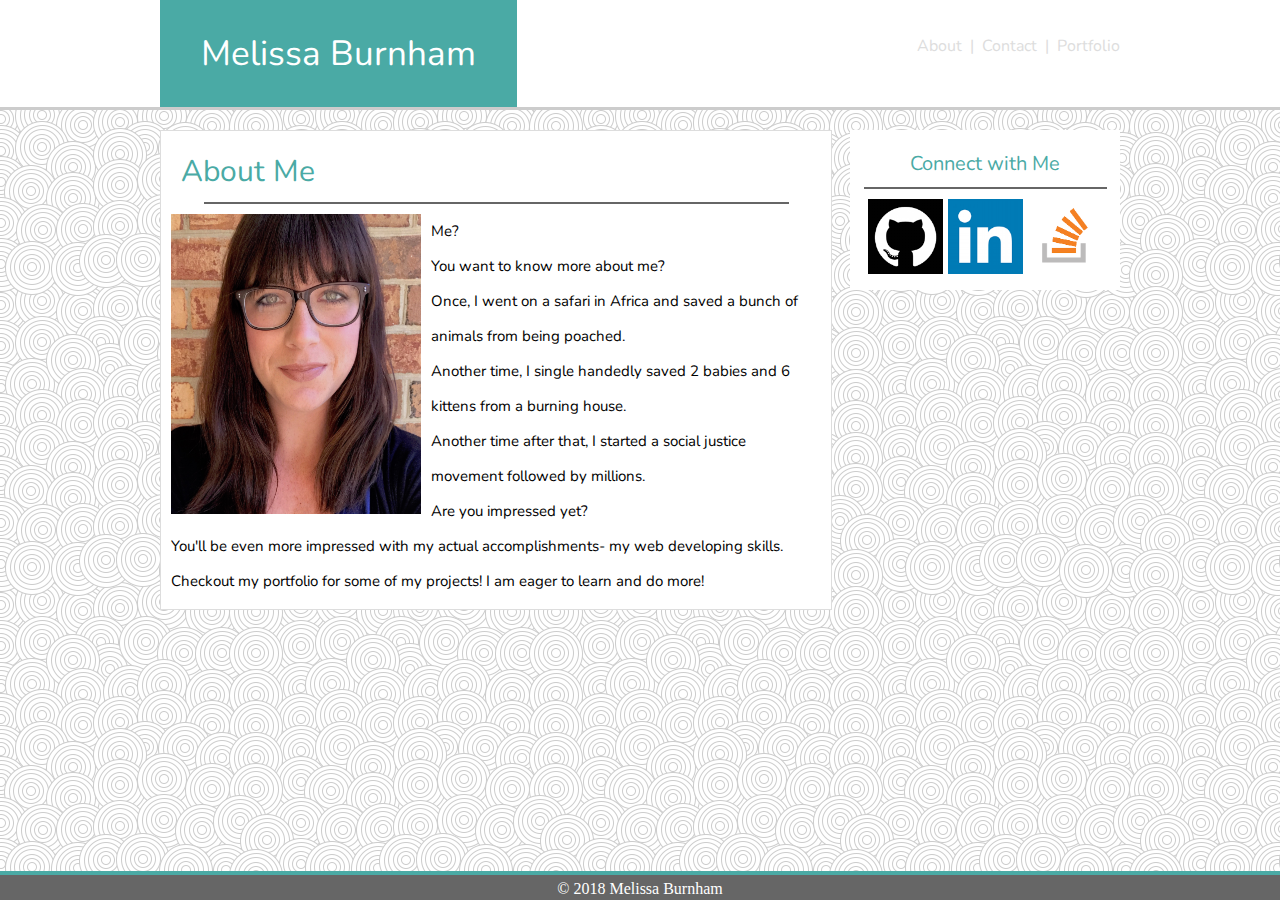
<file: index.html>
<!DOCTYPE html>
<html lang="en">
<head>
	<meta charset="UTF-8">
	<meta name="viewport" content="width=device-width, initial-scale=1">
	<title>Melissa Burnham | About</title>
	<link rel="icon" type="image/ico" href="assets/images/favicon.ico">
	<link rel="stylesheet" type="text/css" href="assets/css/reset.css">
	<link rel="stylesheet" type="text/css" href="assets/css/style.css">
	<link href="https://fonts.googleapis.com/css?family=Nunito" rel="stylesheet">
</head>

<body>
	<header class="headersection mobile-collapse">
		<div class="container">
				<h2 id="headername">Melissa Burnham</h2>
				<nav>
					<ul class="navigation mobile-collapse">
						<li><a href="index.html">About |    </a></li>
						<li><a href="contact.html">Contact |    </a></li>
						<li><a href="portfolio.html">Portfolio</a></li>
					</ul>
				</nav>
		</div>
	</header>
		
	<div class="container">
		<section class="mainsection">
			<h1 class="pagetitle">About Me</h1>
			
			<hr class="linebreak">	

			<img id="me" src="assets/images/Me3.JPG" alt="Me" width="250" height="300">

			<p>Me?
				<br>
			 You want to know more about me?  
				<br>
			Once, I went on a safari in Africa and saved a bunch of animals from being poached. 
				<br>
			Another time, I single handedly saved 2 babies and 6 kittens from a burning house. 
				<br>
			Another time after that, I started a social justice movement followed by millions. 
				<br>
			Are you impressed yet?
				<br>
			You'll be even more impressed with my actual accomplishments- my web developing skills.
			Checkout my portfolio for some of my projects! I am eager to learn and do more!  

			</p>
		</section>


		<aside class="connect">

			<h3>Connect with Me</h3>

			<hr class="linebreak">

			<a href="https://github.com/melissarburnham" target="_blank">
				<img src="assets/images/github.jpg" alt="github" width="75" height="75"></a>
			<a href="https://www.linkedin.com/in/melissa-burnham-06289b134" target="_blank">
				<img src="assets/images/linkedin.jpg" alt="linkedin" width="75" height="75"></a>
			<a href="https://stackoverflow.com/story/melissarburnham" target="_blank">
				<img src="assets/images/stackoverflow.jpg" alt="stackoverflow" width="75" height="75"></a>

		</aside> 

			<div class="push"></div>

	</div>
		
		<!--footer-->
		<footer class="footer">  &copy; 2018 Melissa Burnham</footer>
</body>	

</html>
</file>
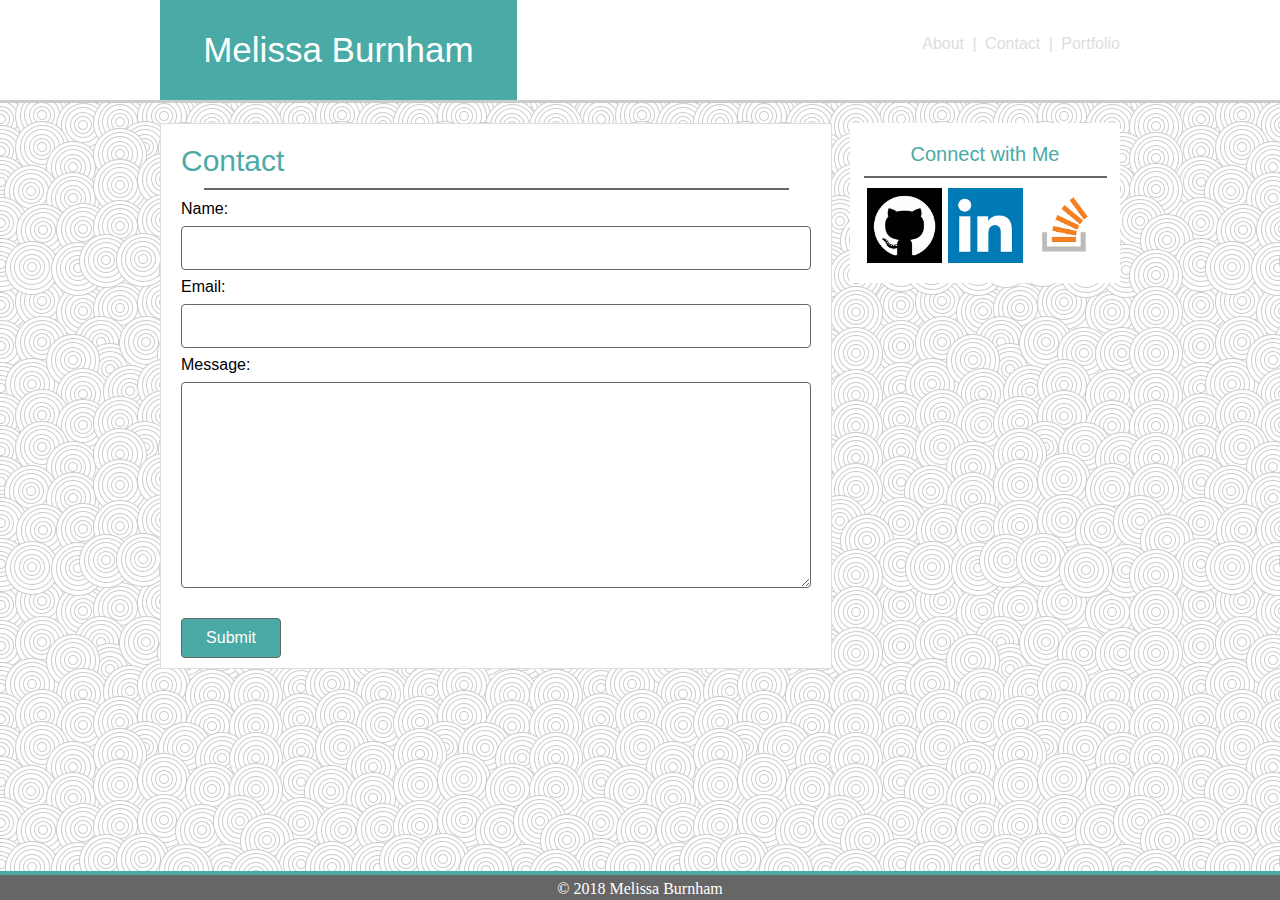
<file: contact.html>
<!DOCTYPE html>
<html lang="en">
<head>
	<meta charset="UTF-8">
	<meta name="viewport" content="width=device-width, initial-scale=1">
	<title>Melissa Burnham | Contact</title>
	<link rel="icon" type="image/ico" href="assets/images/favicon.ico">
	<link rel="stylesheet" type="text/css" href="assets/css/style.css">
	<link rel="stylesheet" type="text/css" href="assets/css/reset.css">
</head>

<body>
	<header class="headersection">
		<div class="container">
				<h2 id="headername">Melissa Burnham</h2>
				<nav>
					<ul class="navigation">
						<li><a href="index.html">About |    </a></li>
						<li><a href="contact.html">Contact |    </a></li>
						<li><a href="portfolio.html">Portfolio</a></li>
					</ul>
				</nav>
		</div>

	</header>

	<div class="container">
		<section class="mainsection">
			<h1 class="pagetitle">Contact</h1>

			<hr class="linebreak">	

		<!--form for contact-->
			<form action="/action_page.php">
				Name: <br>
				<input type="text" name="fullname">
				<br>
				Email: <br>
				<input type="text" name="email">
				<br>
				Message: <br>
				<textarea name="Message" rows="10" cols="30"></textarea>
				<br><br>
				<input type="submit" name="Submit">
			</form>
		</section>	



	<!--Connect wit me info-->
		<aside class="connect">

				<h3>Connect with Me</h3>

				<hr class="linebreak">

				<a href="https://github.com/melissarburnham" target="_blank">
					<img src="assets/images/github.jpg" alt="github" width="75" height="75"></a>
				<a href="https://www.linkedin.com/in/melissa-burnham-06289b134" target="_blank">
					<img src="assets/images/linkedin.jpg" alt="linkedin" width="75" height="75"></a>
				<a href="https://stackoverflow.com/story/melissarburnham" target="_blank">
					<img src="assets/images/stackoverflow.jpg" alt="stackoverflow" width="75" height="75"></a>

			</aside> 

			<div class="push"></div>

		</div>
		
		<footer class="footer">  &copy; 2018 Melissa Burnham</footer>

</body>
	
</html>
</file>
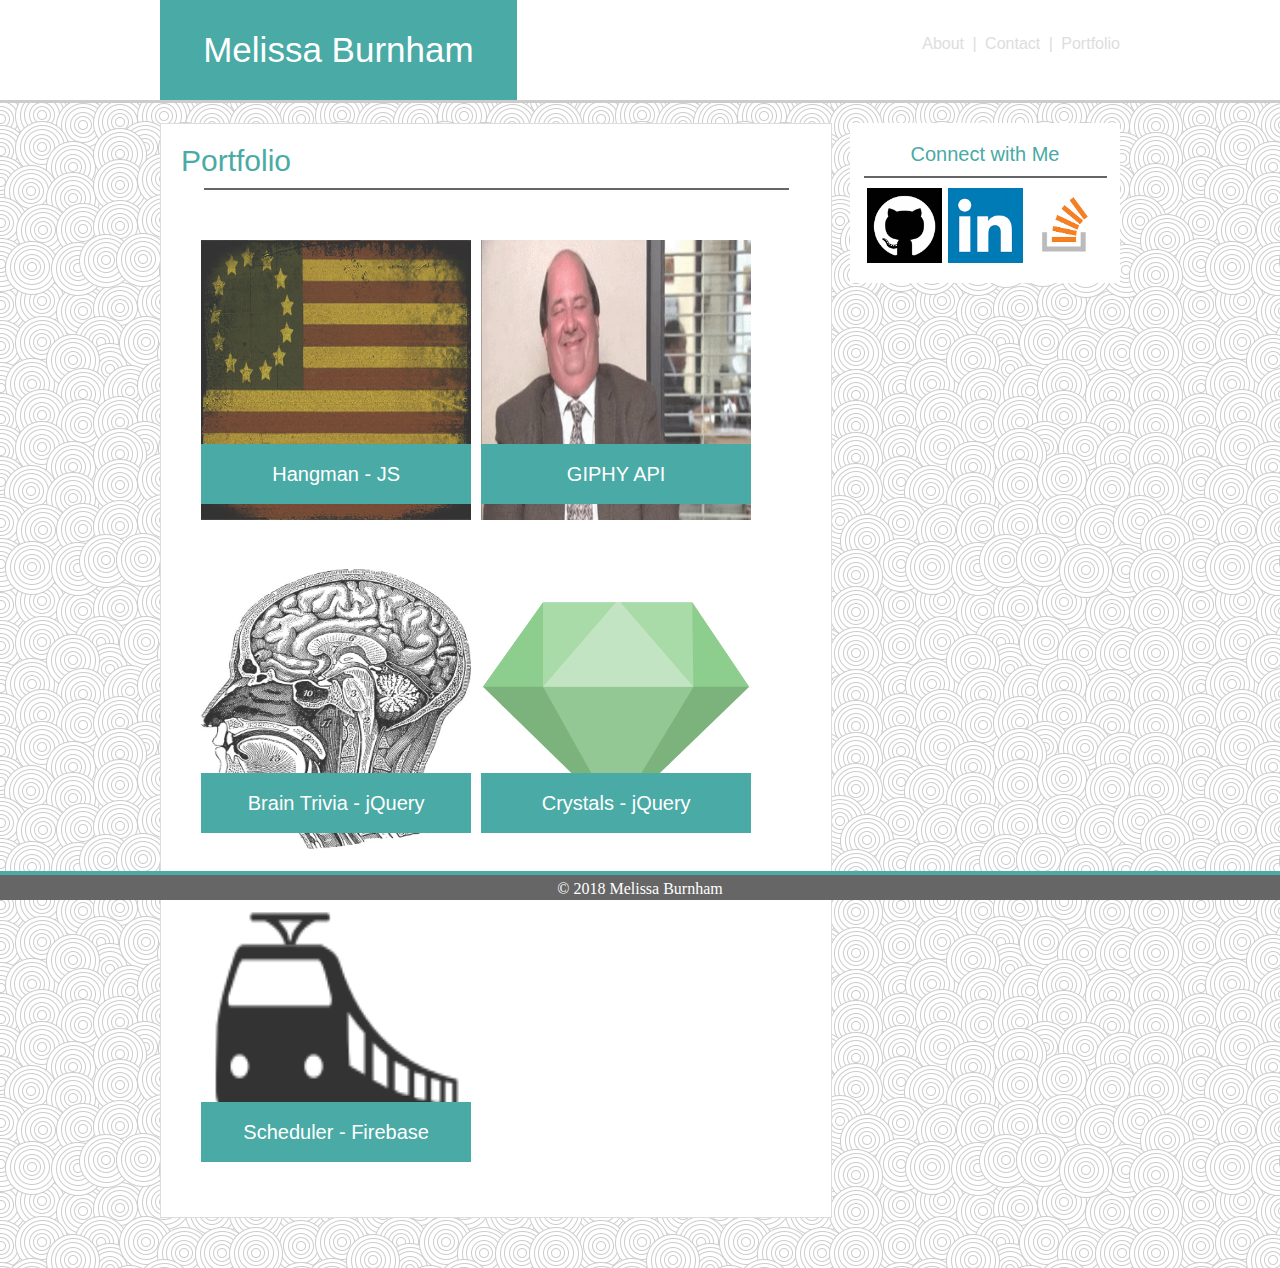
<file: portfolio.html>
<!DOCTYPE html>
<html lang="en">
<head>
	<meta charset="UTF-8">
	<meta name="viewport" content="width=device-width, initial-scale=1">
	<title>Melissa Burnham | Portfolio</title>
	<link rel="icon" type="image/ico" href="assets/images/favicon.ico">
	<link rel="stylesheet" type="text/css" href="assets/css/reset.css">
	<link rel="stylesheet" type="text/css" href="assets/css/style.css">
	
</head>

<body>
	<header class="headersection">
		<div class="container">
			<h2 id="headername">Melissa Burnham</h2>
				<nav>
					<ul class="navigation">
						<li><a href="index.html">About |    </a></li>
						<li><a href="contact.html">Contact |    </a></li>
						<li><a href="portfolio.html">Portfolio</a></li>
					</ul>
				</nav>
		</div>		
	</header>

<div class="container">
    <section class="mainsection">
		<h1 class="pagetitle">Portfolio</h1>

		<hr class="linebreak">

			<div class="portfoliopics">
				<div class="work" id="projectone">
					<a href="https://melissarburnham.github.io/Hangman-Game/" target="_blank"><img src="assets/images/flag.jpg" class="img-responsive" alt="item1" width="280" height="280">	 
									</a>

					<h3>Hangman - JS</h3>
				</div>

				<div class="work" id="projecttwo">
					<a href="https://melissarburnham.github.io/Gif-tastic/" target="_blank"><img src="assets/images/API.gif" class="img-responsive" alt="item4" width="280" height="280">	 
					</a>

					<h3>GIPHY API</h3>
				</div>

				<div class="work" id="projectthree">
					<a href="https://melissarburnham.github.io/Brain-Trivia-Game/" target="_blank"><img src="assets/images/brain.jpg" class="img-responsive" alt="item3" width="280" height="280">	 
					</a>

					<h3>Brain Trivia - jQuery</h3>
				</div>

				<div class="work" id="projectfour">
					<a href="https://melissarburnham.github.io/Crystals-Collector/" target="_blank"><img src="assets/images/crystal.jpg" class="img-responsive" alt="item2" width="280" height="280">	 
					</a>

					<h3>Crystals - jQuery</h3>
				</div>

				<div class="work" class="projectfive">
					<a href="https://melissarburnham.github.io/Train-Scheduler/" target="_blank"><img src="assets/images/train.jpg" class="img-responsive" alt="item5" width="280" height="280">	 
					</a>

					<h3 class="projectfive">Scheduler - Firebase</h3>
				</div>
			</div>
	</section>	
		

			<!--connect with me box -->
			<aside class="connect">

				<h3>Connect with Me</h3>

				<hr class="linebreak">

				<a href="https://github.com/melissarburnham" target="_blank">
					<img src="assets/images/github.jpg" alt="github" width="75" height="75"></a>
				<a href="https://www.linkedin.com/in/melissa-burnham-06289b134" target="_blank">
					<img src="assets/images/linkedin.jpg" alt="linkedin" width="75" height="75"></a>
				<a href="https://stackoverflow.com/story/melissarburnham" target="_blank">
					<img src="assets/images/stackoverflow.jpg" alt="stackoverflow" width="75" height="75"></a>
			</aside> 

			<div class="push"></div>

			</div>
</div>			
		
		<!--footer-->	
		<footer class="footer">  &copy; 2018 Melissa Burnham</footer>

</body>
	
</html>
</file>
<file: assets/css/style.css>
.container {
	width: 960px;
	margin: 0 auto;
	overflow: auto;
	font-family: 'Nunito', sans-serif;
}

#headername {
	background-color: #4aaaa5;
	width: 33%;
	float: left;
	padding: 30px 20px;
	text-align: center;
	color: white;
	font-size: 35px;
}

.headersection {
	background-color: #ffffff;
	margin-bottom: 20px;
	border-bottom: 3px solid #cccccc;
}

.navigation {
	background-color: #ffffff;
	margin-top: 35px;
	word-spacing: 4px;
}

a:hover {
	color: #4aaaa5;
}

a {
	text-decoration: none;
	color: #dddddd;
}

h1 {
	clear: both;
	padding: 10px;
}

body {
	background-image: url('../images/swirl_pattern.jpg');
	height: 100%;
	position: relative;
}

ul {
	list-style-type: none;
	float: right;
}

 li {
	display: inline;
 }

.mainsection {
	background-color: #ffffff;
	width: 650px;
	float: left;
	margin-right: 18px;
	padding: 10px;
	border: 1px solid #dddddd;
	margin-bottom: 50px;
}
.connect{
	width: 270px;
	height: 150px;
	background-color:#ffffff;
	float:left;
	text-align: center;
	font-size: 20px;
	padding-top: 10px;
}

.pagetitle {
	font-size: 30px;
	color: #4aaaa5;
}

#me{
	float: left;
	padding-right: 10px;
}

p{
	line-height: 35px;
	font-size: 15px;
}

h3{
	font-size: 20px;
	color: #4aaaa5;
	padding: 10px;
}

form{
	margin-left: 10px;
	margin-right: 10px;
}

input[type=text] {
	width: 100%;
    padding: 12px 20px;
    margin: 8px 0;
    box-sizing: border-box;
    border: 1px solid #666666;
    border-radius: 4px;
}

textarea {
	width: 100%;
    padding: 12px 20px;
    margin: 8px 0;
    box-sizing: border-box;
    border: 1px solid #666666;
    border-radius: 4px;
}

input[type=submit] {
	border: 1px solid #666666;
	border-radius: 4px;
	background-color: #4aaaa5;
	color: #ffffff;
	padding: 5px;
	width: 100px;
	height: 40px;
}

.work {
  position: relative;
  float: left;
  width: 270px;
  margin: 20px 0px 25px 10px;
  overflow: auto;

}

.work img {
  width: 100%;
  border: 0 none;
  opacity: 0.8;
}

.work h3 {
  position: absolute;
  bottom: 20px;
  width: 89%;
  padding: 15px;
  margin-bottom: 0;
  font-weight: 300;
  line-height: 30px;
  color: #fff;
  text-align: center;
  background: #4aaaa5;
  border-bottom: 0;
}

.portfoliopics {
	padding:20px;
	position: relative;
}


.linebreak {
	border: none;
	border-bottom: 2px solid #666666;
	width: 90%;
	margin: 0 auto;
	margin-bottom: 10px;
}

.footer {
	text-align: center;
	color: white;
	height: 20px;
	width: 100%;
	background-color: #666666;
	left: 0;
	bottom: 0;
	border-top: 4px solid #4aaaa5;
	padding-top: 5px;
	position: fixed;
	clear: both;
	margin-top: 80px;
}

@media screen and (max-width: 980px) {

.container, 
#me, 
.pagetitle,
 .linebreak {
	clear: both;
	float: none;
	width: auto;
}	

#headername {
	width: 50%;
}

.navigation {
	font-size: 20px;
	text-align: center;
	margin-top: 30px;
	margin-right:30px;
}

.mainsection {
	width: 50%;
	float: left;
	margin-left: 100px;
	margin-right: 5px;
}

.connect {
	width: 33%;
	float: left;
	margin-left: 5px;
}

.work {
	float: right;
	display: block;
	margin-right: 40px;
}
  
}

@media screen and (max-width: 768px) {

.container, 
#me, 
.mainsection, 
.connect, 
.pagetitle, 
.linebreak {
	clear: both;
	float: none;
	width: auto;
}

.mainsection, .connect {
	margin: 5px 5px 5px 5px;
}

 #me {
 	float: left;
 }

#headername {
	width: 50%;
}

.navigation {
	font-size: 20px;
	text-align: center;
	margin-top: 30px;
	margin-right:30px;
}

.work { 
	float: left;
}

.mainsection {
	width: 100%;
	max-width: 725px;
}

.mainsection:after {
  content: "";
  display: table;
  clear: both;
}

.connect {
	margin-bottom: 30px;
	margin-top: 30px;
}
  
}
@media screen and (max-width: 640px) {

.container, 
p, 
.mainsection, 
.headersection, 
.nav, 
.connect, 
.pagetitle, 
.linebreak, 
.navigation, 
#headername  {
	clear: both;
	float: none;
	width: auto;
}

.mainsection, .connect {
	margin: 5px 5px 5px 5px;
}

.navigation  {
	font-size: 30px;
	text-align: center;
	margin: 5px 0 5px 0;
}

.headersection {
	width: auto;
}

.work { 
	float: none;
	margin: 0 auto;
 }

#me {
	width: 100%
}

p {
	text-align: center;
}

.connect {
	margin-bottom: 90px;
}
}
</file>
